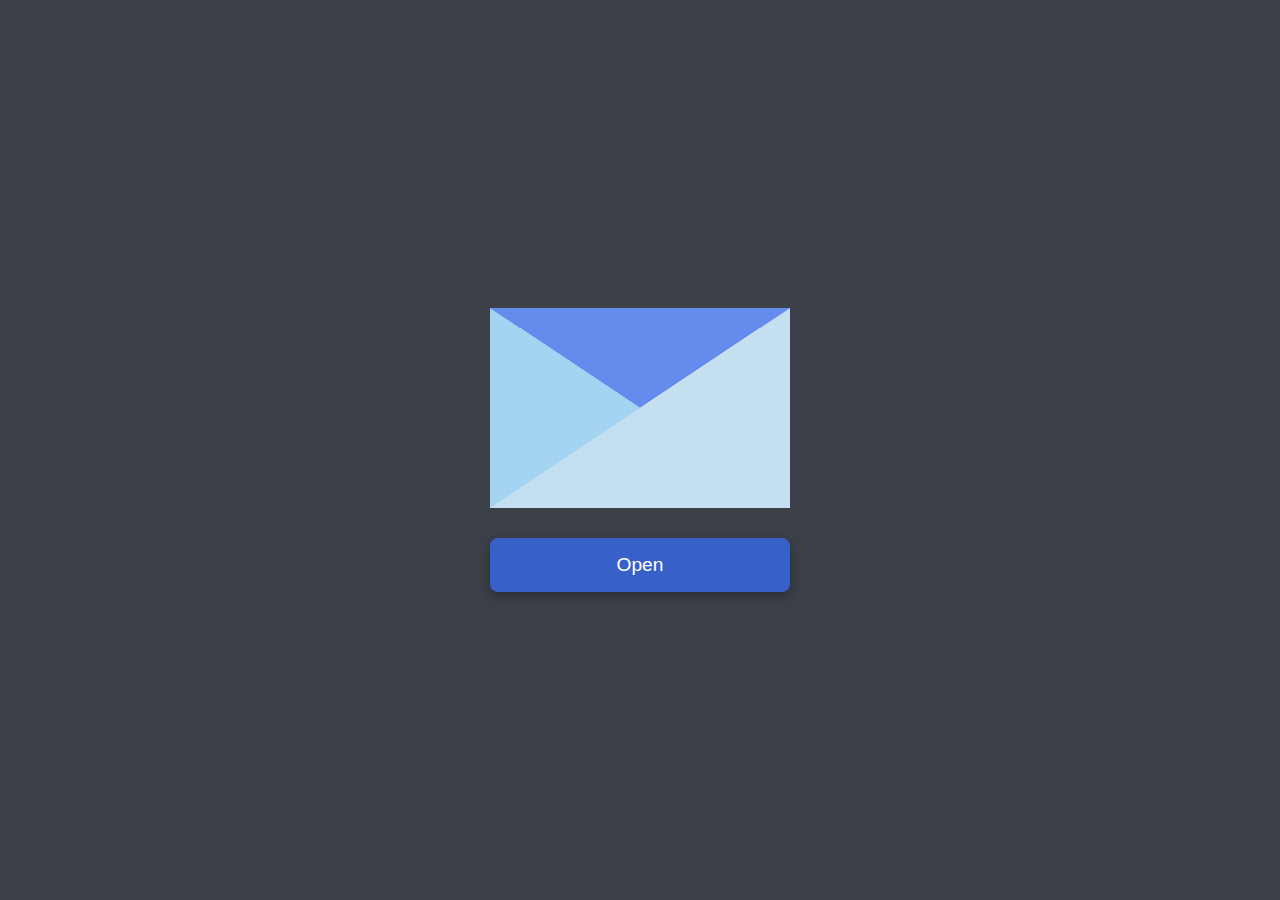
<file: index.html>
<!DOCTYPE html>
<html lang="en">
  <head>
    <meta charset="UTF-8" />
    <meta name="viewport" content="width=device-width, initial-scale=1.0" />
    <title>Envelope Animation</title>
    <link rel="stylesheet" href="./src/css/index.css" />
  </head>
  <body>
    <div class="container">
      <div class="wrapper" id="envelopeWrapper">
        <div class="lid one"></div>
        <div class="lid two"></div>
        <div class="envelope"></div>
        <div class="letter">
        </div>
      </div>
      <button id="openBtn" class="start-button">Open</button>
    </div>
  </body>
  

    <script src="./src/js/index.js"></script>
  </body>
</html>
</file>
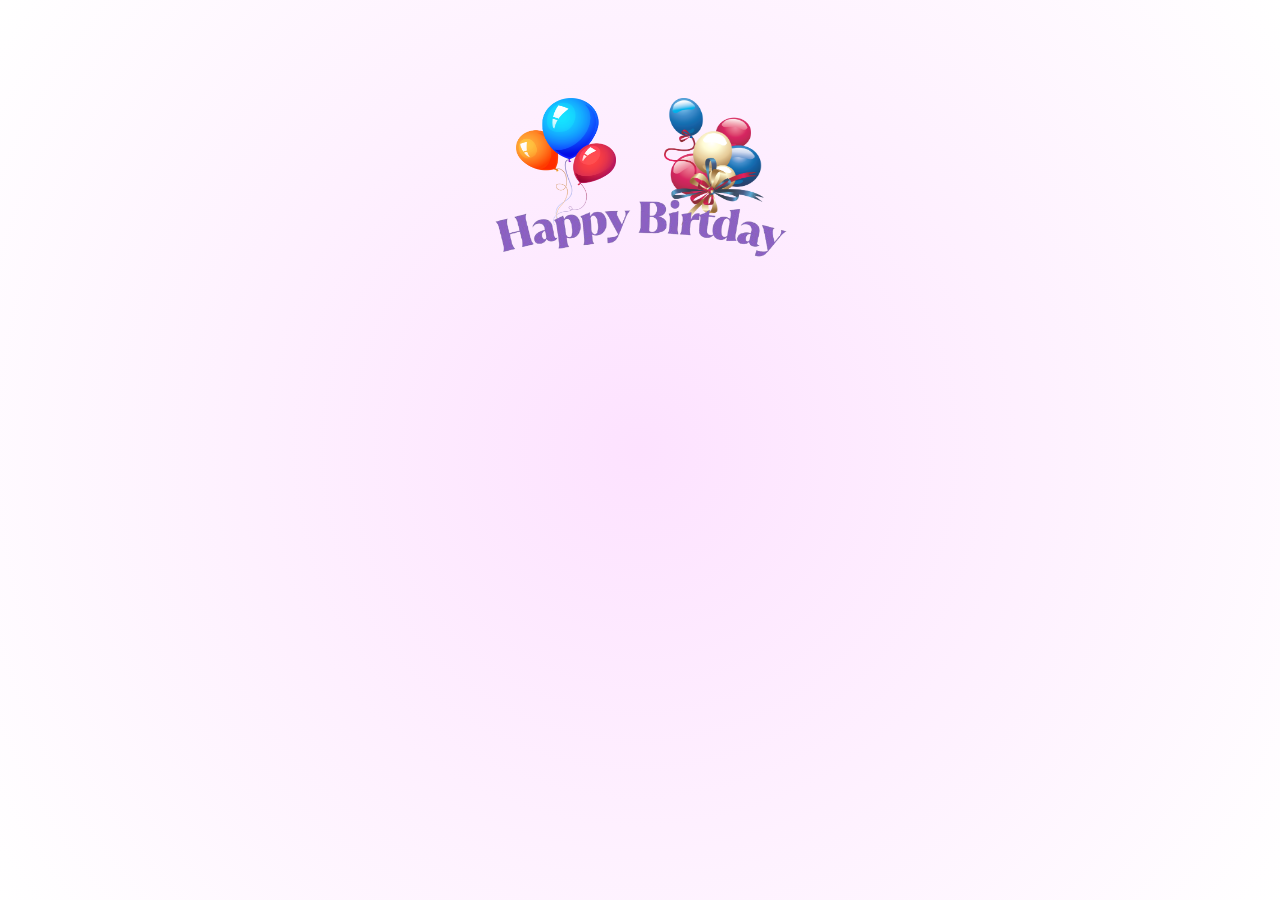
<file: page1.html>
<!DOCTYPE html>
<html lang="en">
  <head>
    <meta charset="UTF-8" />
    <meta name="viewport" content="width=device-width, initial-scale=1.0" />
    <title>Balloon Animation</title>
    <link rel="stylesheet" href="./src/css/page1.css" />
  </head>
  <body>
    <div class="radial-background"></div>

    <div class="container" id="section1">
      <!-- ANIMASI PERTAMA -->
      <div class="balloon-row">
        <img
          src="./src/assets/images/Ballon 1.png"
          class="balloon"
          id="balloon1"
        />
        <img
          src="./src/assets/images/Ballon 2.png"
          class="balloon"
          id="balloon2"
        />
      </div>

      <div class="absolute-wrapper">
        <img
          src="./src/assets/images/Happy Birtday.png"
          class="floating"
          id="text1"
        />
        <img src="./src/assets/images/Umma.png" class="floating" id="text2" />
        <img src="./src/assets/images/cake.png" class="floating" id="cake" />
      </div>

      <img
        src="./src/assets/images/corner.png"
        class="top-banner"
        id="corner"
      />
    </div>

    <div class="container hidden" id="section2">
      <!-- ANIMASI BERIKUTNYA -->
      <h1 class="section-title">Terima kasih 🎁</h1>
    </div>

    <script src="./src/js/page1.js"></script>
  </body>
</html>
</file>
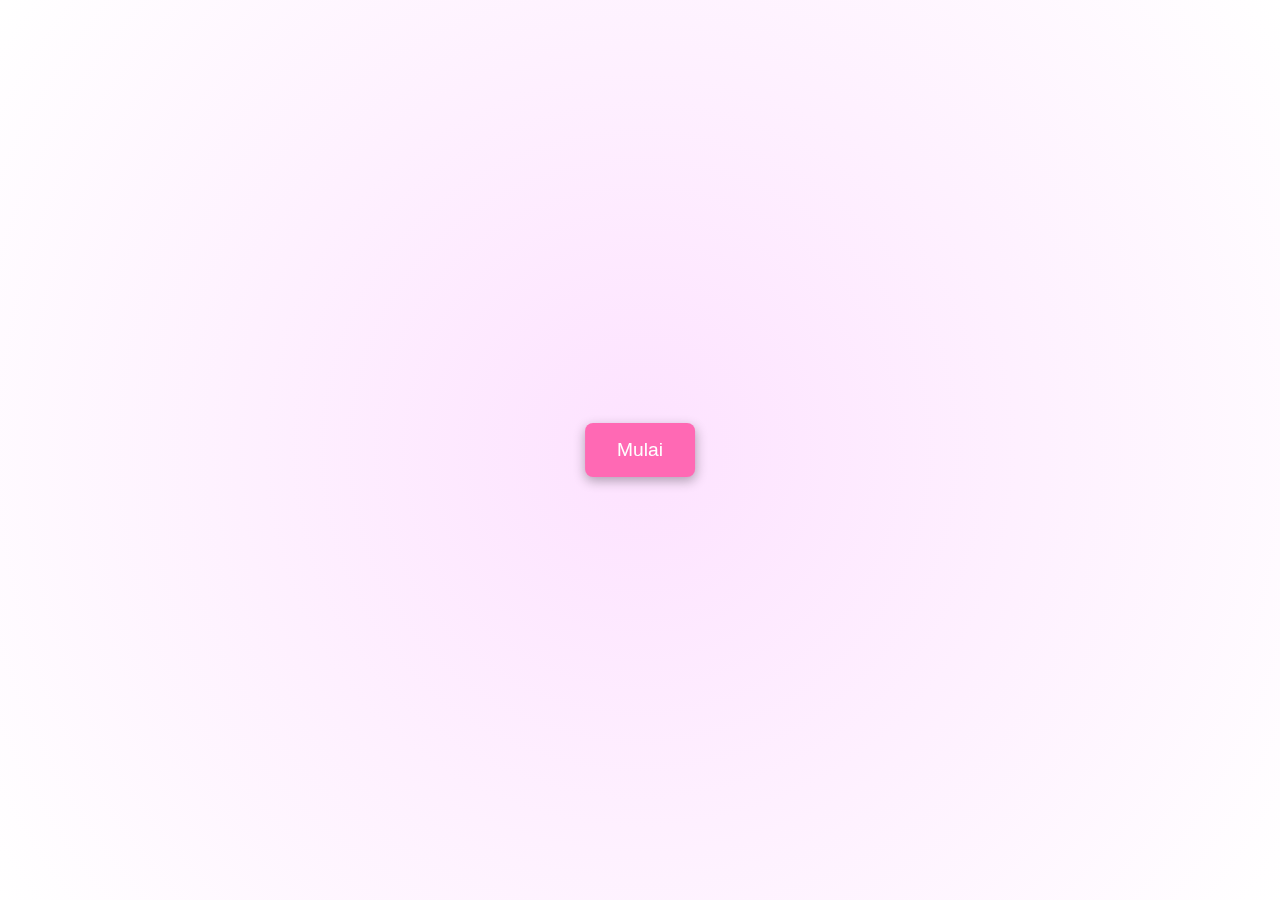
<file: page2.html>
<!DOCTYPE html>
<html lang="en">
  <head>
    <meta charset="UTF-8" />
    <meta name="viewport" content="width=device-width, initial-scale=1.0" />
    <title>Balloon Animation</title>
    <link rel="stylesheet" href="./src/css/page2.css" />
    <link
      href="https://fonts.googleapis.com/css2?family=Material+Symbols+Outlined"
      rel="stylesheet"
    />
  </head>
  <body>
    <audio
      id="myAudio"
      src="./src/music/Green Day - Ordinary World (Official Lyric Video).mp3"
      
      loop
    ></audio>
    <div class="radial-background"></div>
    <button id="startBtn" class="start-button">Mulai</button>
    <span id="pauseBtn" class="material-symbols-outlined pause-button">
      volume_up
    </span>

    <div class="container" id="section1">
      <!-- ANIMASI PERTAMA -->
      <div class="text-container">
        <h3 class="balloon" id="paragraf-1">Selamat ulang tahun, Umma😘.</h3>
        <p class="balloon" id="paragraf-2">
          Hari ini bukan hari biasa, karena hari ini adalah hari di mana dunia
          diberi hadiah terindah: Umma🥰. Aa bersyukur Allah menghadirkan dede
          ke dunia ini—dan lebih dari itu, menghadirkan dede di hidup aa❤️. Dede
          adalah sosok yang membuat segalanya terasa lebih indah, lebih berarti,
          lebih hidup🥰.
        </p>
        <p class="balloon" id="paragraf-3">
          Di usia dede yang baru ini, aa tak hanya ingin mengucapkan selamat. aa
          ingin dede tahu betapa berharganya dede bagi aa🥰. dede bukan hanya
          kekasih, tapi juga sahabat, pelipur lara, dan rumah paling nyaman
          untuk pulang ❤️. Senyum dede adalah cahaya yang menghidupkan hari aa,
          dan cara dede mencintai aa membuat aa merasa menjadi versi terbaik
          dari diri aa sendiri😘.
        </p>
        <p class="balloon" id="paragraf-4">
          Aa doakan semua impian dede satu per satu jadi kenyataan. Jangan
          pernah ragu untuk melangkah, karena aa akan selalu ada di samping dede
          untuk mendukung dede, memeluk dede saat dede lelah, dan merayakan
          setiap keberhasilan dede🥰. Dede layak untuk segala hal baik yang
          dunia ini punya, karena hati dede pun sebaik itu❤️.
        </p>
        <p class="balloon" id="paragraf-5">
          Terima kasih sudah lahir, sayang😘. Terima kasih sudah memilih aa
          untuk jadi bagian dari cerita dede. Aa tidak tahu apa yang akan
          terjadi besok atau tahun depan, tapi satu hal yang pasti: selama Aa
          masih diberikan waktu, Aa ingin terus mencintai dede, merayakan ulang
          tahun dede, dan tumbuh bersama dede🥰.
        </p>
        <p class="balloon" id="paragraf-6">
          Selamat ulang tahun, pujaan hati aa. Mari terus melangkah bersama,
          menua bersama, dan mencinta bersama… setiap harinya❤️✨.
        </p>
      </div>

      <img
        src="./src/assets/images/corner.png"
        class="top-banner"
        id="corner"
      />
    </div>

    <div class="container hidden" id="section2">
      <!-- ANIMASI BERIKUTNYA -->
      <h1 class="section-title">Terima kasih 🎁</h1>
    </div>

    <script src="./src/js/page2.js"></script>
  </body>
</html>
</file>
<file: src/css/index.css>
* {
  margin: 0;
  padding: 0;
  box-sizing: border-box;
}

body {
  height: 100vh;
  width: 100%;
  display: flex;
  justify-content: center;
  align-items: center;
  font-family: sans-serif;
  background-color: #3b4049;
}

.wrapper {
  height: 200px;
  width: 300px;
  background-color: #3760c9;
  position: relative;
  display: flex;
  justify-content: center;
  z-index: 0;
}

.lid {
  position: absolute;
  height: 100%;
  width: 100%;
  top: 0;
  left: 0;
  border-right: 150px solid transparent;
  border-bottom: 100px solid transparent;
  border-left: 150px solid transparent;
  transform-origin: top;
  transition: transform 0.25s linear;
}

/* Lid when closed */
.lid.one {
  border-top: 100px solid #658ced;
  transform: rotateX(0deg);
  z-index: 3;
  transition-delay: 0.75s;
}

/* Lid when opened */
.lid.two {
  border-top: 100px solid #3760c9;
  transform: rotateX(90deg);
  z-index: 1;
  transition-delay: 0.5s;
}

.envelope {
  position: absolute;
  height: 100%;
  width: 100%;
  top: 0;
  left: 0;
  border-top: 100px solid transparent;
  border-right: 150px solid #c4dff0;
  border-bottom: 100px solid #c4dff0;
  border-left: 150px solid #a4d4f2;
  z-index: 3;
}

.letter {
  position: absolute;
  top: 0;
  width: 80%;
  height: 80%;
  background-color: white;
  border-radius: 15px;
  z-index: 2;
  transition: 0.5s;
}

.letter p {
  text-align: center;
  font-size: 30px;
  margin-top: 30px;
  color: #3b4049;
}

.wrapper.open .lid.one {
  transform: rotateX(90deg);
  transition-delay: 0s;
}

.wrapper.open .lid.two {
  transform: rotateX(180deg);
  transition-delay: 0.25s;
}

.wrapper.open .letter {
  transform: translateY(-50px);
  transition-delay: 0.5s;
}

.letter.fullscreen {
  position: fixed; /* <--- penting */
  width: 100vw;
  height: 100vh;
  top: 0;
  left: 0;
  border-radius: 0;
  z-index: 10;
  transition: all 0.6s ease;
}

.container {
  display: flex;
  flex-direction: column;
  gap: 30px;
}

.start-button {
  background-color: #3760c9;
  color: white;
  padding: 1rem 2rem;
  font-size: 1.2rem;
  border: none;
  border-radius: 8px;
  cursor: pointer;
  z-index: 1;
  box-shadow: 0 4px 12px rgba(0, 0, 0, 0.3);
  transition: 0.3s;
}

.start-button:hover {
  background-color: #557ee6;
}
</file>
<file: src/css/page1.css>
body,
html {
  margin: 0;
  padding: 0;
  overflow: hidden;
  height: 100%;
  width: 100%;
  background: radial-gradient(circle, #fde2ff, #ffffff);
  display: flex;
  justify-content: center;
  align-items: center;
}

.container {
  position: relative;
  width: 100%;
  height: 100%;
  text-align: center;
  transition: opacity 0.8s ease, transform 0.8s ease;
}

.balloon-row {
  display: flex;
  justify-content: center;
  gap: 3rem;
  margin-top: 3rem;
}

.balloon {
  height: 130px;
  width: 100px;
  opacity: 0;
  transform: translateY(150px);
  transition: transform 1.5s ease-in, opacity 1.5s ease;
}

.absolute-wrapper {
  position: relative;
}

.floating {
  position: absolute;
  width: 300px;
  height: auto;
  left: 50%;
  transform: translateX(-50%) translateY(200px);
  opacity: 0;
  transition: transform 1.5s ease-out, opacity 1.5s ease;
}

#text1 {
  top: -100px;
}
#text2 {
  top: -50px;
}
#cake {
  top: 100px;
}

.top-banner {
  position: absolute;
  top: 0;
  right: 0;
  width: 100%;
  height: 120px;
  opacity: 0;
  transform: translateY(-100vh);
  transition: transform 1.5s ease-out, opacity 1.5s ease;
}

.hidden {
  opacity: 0;
  pointer-events: none;
  position: absolute;
  top: 0;
  width: 100%;
  height: 100%;
}

.fade-out {
  opacity: 0;
  transform: scale(0.95);
}

.fade-in {
  opacity: 1;
  transform: scale(1);
  pointer-events: all;
}

.next-button {
  position: absolute;
  bottom: 10px;
  right: 0;
  left: 0;
  padding: 0.8rem 1.5rem;
  font-size: 1rem;
  background-color: #ff69b4;
  color: white;
  border: none;
  border-radius: 8px;
  cursor: pointer;
  z-index: 10;
}
</file>
<file: src/css/page2.css>
@import url("https://fonts.googleapis.com/css2?family=Tagesschrift&display=swap");

body,
html {
  margin: 0;
  padding: 0;
  height: 100%;
  overflow: scroll;
  width: 100%;
  background: radial-gradient(circle, #fde2ff, #ffffff);
  display: flex;
  justify-content: center;
  align-items: center;
  font-family: "Tagesschrift", system-ui;
  font-weight: 400;
  font-style: normal;
}

.container {
  position: relative;
  width: 100%;
  height: 100%;
  text-align: center;
  transition: opacity 0.8s ease, transform 0.8s ease;
}

.text-container {
  display: flex;
  padding: 20px;
  flex-direction: column;
  gap: 10px;
}

.balloon {
  height: 100%;
  width: 100%;
  opacity: 0;
  transform: translateY(150px);
  transition: transform 1.5s ease-in, opacity 1.5s ease;
}

.absolute-wrapper {
  position: relative;
}

.floating {
  position: absolute;
  width: 300px;
  height: auto;
  left: 50%;
  transform: translateX(-50%) translateY(200px);
  opacity: 0;
  transition: transform 1.5s ease-out, opacity 1.5s ease;
}

#text1 {
  top: -100px;
}
#text2 {
  top: -50px;
}
#cake {
  top: 100px;
}

.top-banner {
  position: absolute;
  top: 0;
  right: 0;
  width: 100%;
  height: 120px;
  opacity: 0;
  transform: translateY(-100vh);
  transition: transform 1.5s ease-out, opacity 1.5s ease;
}

.hidden {
  opacity: 0;
  pointer-events: none;
  position: absolute;
  top: 0;
  width: 100%;
  height: 100%;
}

.fade-out {
  opacity: 0;
  transform: scale(0.95);
}

.fade-in {
  opacity: 1;
  transform: scale(1);
  pointer-events: all;
}

.start-button {
  position: fixed;
  top: 50%;
  left: 50%;
  transform: translate(-50%, -50%);
  background-color: #ff69b4;
  color: white;
  padding: 1rem 2rem;
  font-size: 1.2rem;
  border: none;
  border-radius: 8px;
  cursor: pointer;
  z-index: 1000;
  box-shadow: 0 4px 12px rgba(0, 0, 0, 0.3);
  transition: 0.3s;
}

.pause-button {
  position: fixed;
  bottom: 10px;
  right: 10px;
  padding: 2px;
  color: rgb(138, 138, 138);
  font-size: 1.2rem;
  border: none;
  border-radius: 8px;
  cursor: pointer;
  z-index: 1000;
  box-shadow: 0 4px 12px rgba(0, 0, 0, 0.3);
  opacity: 0;
  transform: translateY(-50px);
  transition: 0.3s;
}
.start-button:hover {
  background-color: #557ee6;
}
</file>
